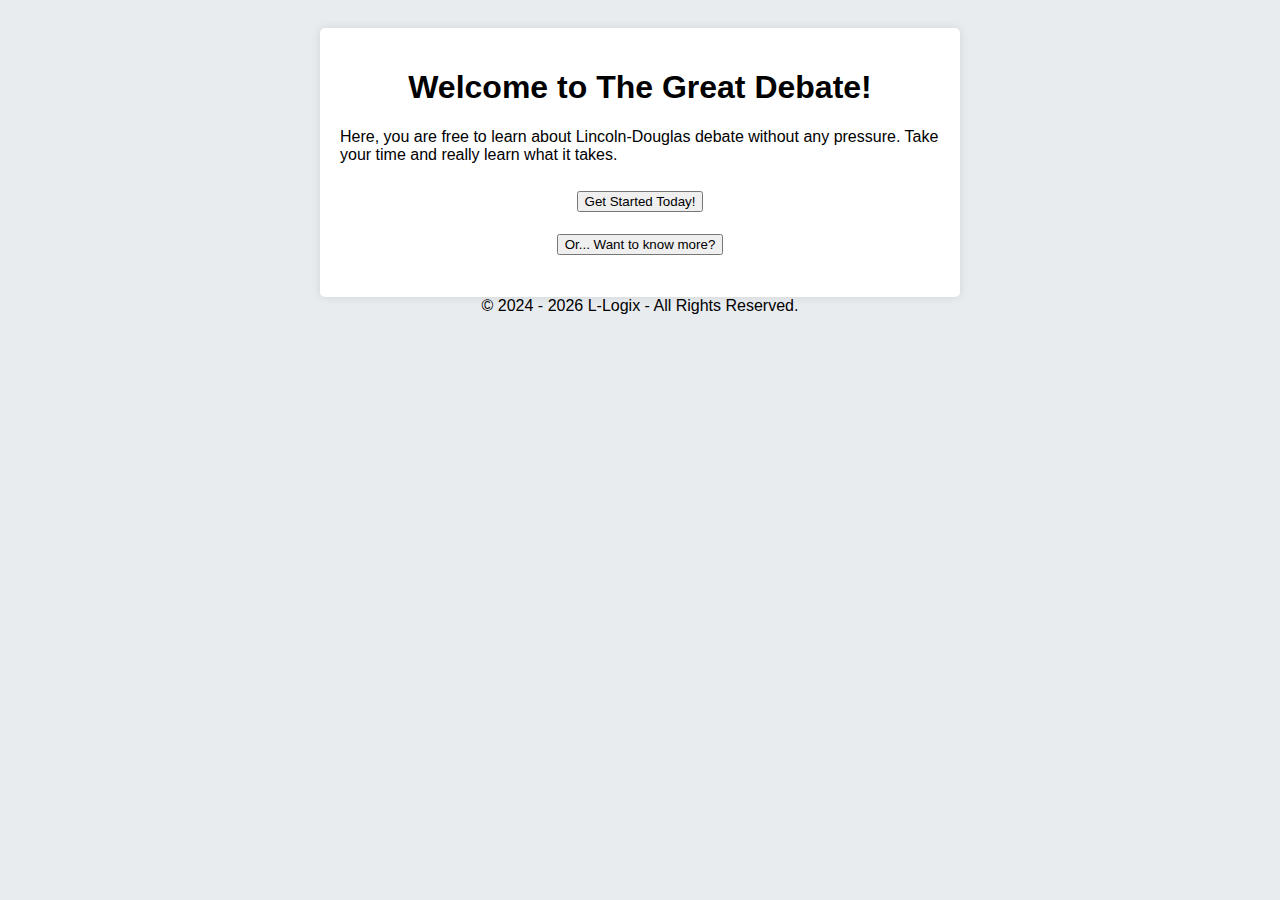
<file: index.html>
<!DOCTYPE html>
<html lang="en">
<head>
    <meta charset="UTF-8">
    <meta name="viewport" content="width=device-width, initial-scale=1.0">
    <title>The Great Debate</title>
    <style>
        body { font-family: Arial, sans-serif; background: #e9ecef; padding: 20px; }
        .container { max-width: 600px; margin: auto; background: white; padding: 20px; border-radius: 5px; box-shadow: 0 0 10px rgba(0, 0, 0, 0.1); }
        h1 { text-align: center; }
        h2 { text-align: center; }
        h5 { text-align: center; }
    </style>
        <script>alert("Hello! Welcome to The Great Debate, an open-source debate learning platform. Here, we teach you about Lincoln-Douglas Debate!");
     let been_here = prompt("Have you been here before?", "Yes/No")</script>
</head>
<body>
    <div class="container">
        <h1>Welcome to The Great Debate!</h1>
      <p>Here, you are free to learn about Lincoln-Douglas debate without any pressure. Take your time and really learn what it takes.</p>
        <h2><a href="homepage.html"><button>Get Started Today!</button></a></h2>
        <h5><a href="https://github.com/L-Logix/debate/blob/main/README.md" target="_blank"><button>Or... Want to know more?</button></a></h5>
        
    </div>
</body>
<div id="copyright" align="center">
    &copy; 2024 - 2025 L-Logix - All Rights Reserved.
</div>
<script>
(() => {
    const copyrightElement = document.getElementById("copyright");
    copyrightElement.innerHTML = "&copy; 2024 - "+new Date().getFullYear()+" L-Logix - All Rights Reserved.";
})();
</script>
</html>
</file>
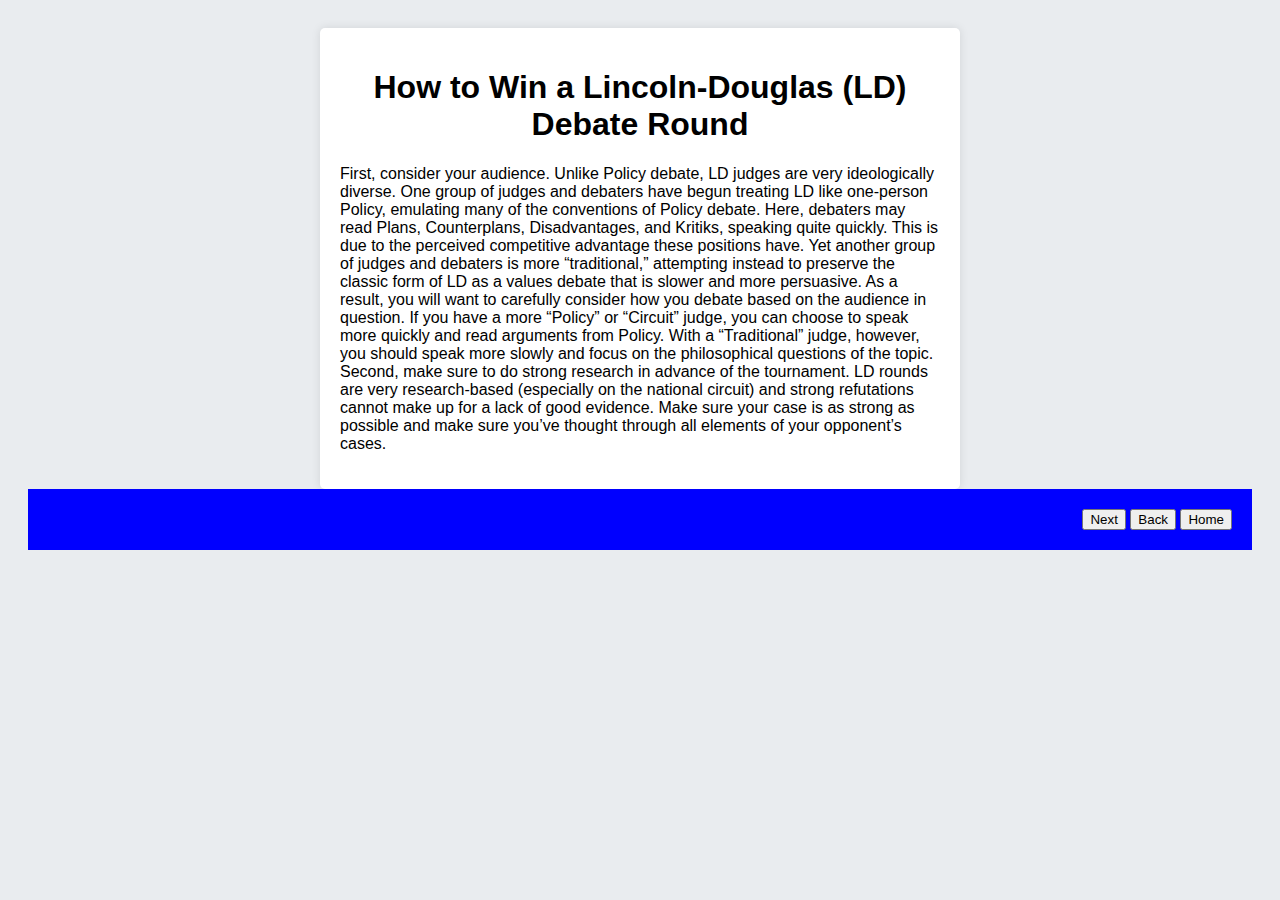
<file: a.html>
<!DOCTYPE html>
<html lang="en">
<head>
    <meta charset="UTF-8">  
    <meta name="viewport" content="width=device-width, initial-scale=1.0">
    <title>How to Win a Lincoln-Douglas (LD) Debate Round</title>
    <style>    
        body { font-family: Arial, sans-serif; background: #e9ecef; padding: 20px; }	
        .container { max-width: 600px; margin: auto; background: white; padding: 20px; border-radius: 5px; box-shadow: 0 0 10px rgba(0, 0, 0, 0.1); }
        .button { font-family: Arial, sans-serif; background: blue; padding: 20px; text-align: right; }
        h1 { text-align: center; }
        h6 { text-align: center; }
    </style>
    </head>
<body>
    <div class="container">
        <h1>How to Win a Lincoln-Douglas (LD) Debate Round<br></h1>
        <p>First, consider your audience. Unlike Policy debate, LD judges are very ideologically diverse. One group of judges and debaters have begun treating LD like one-person Policy, emulating many of the conventions of Policy debate. Here, debaters may read Plans, Counterplans, Disadvantages, and Kritiks, speaking quite quickly. This is due to the perceived competitive advantage these positions have. Yet another group of judges and debaters is more “traditional,” attempting instead to preserve the classic form of LD as a values debate that is slower and more persuasive. As a result, you will want to carefully consider how you debate based on the audience in question. If you have a more “Policy” or “Circuit” judge, you can choose to speak more quickly and read arguments from Policy. With a “Traditional” judge, however, you should speak more slowly and focus on the philosophical questions of the topic. Second, make sure to do strong research in advance of the tournament. LD rounds are very research-based (especially on the national circuit) and strong refutations cannot make up for a lack of good evidence. Make sure your case is as strong as possible and make sure you’ve thought through all elements of your opponent’s cases.</p>
                

        
    </div>
    <div class="button">
      <a href="b.html"><button>Next</button></a>
      <a href="vocabulary.html"><button>Back</button></a>
      <a href="homepage.html"><button>Home</button></a>
    </div>

</body>
</html>
</file>
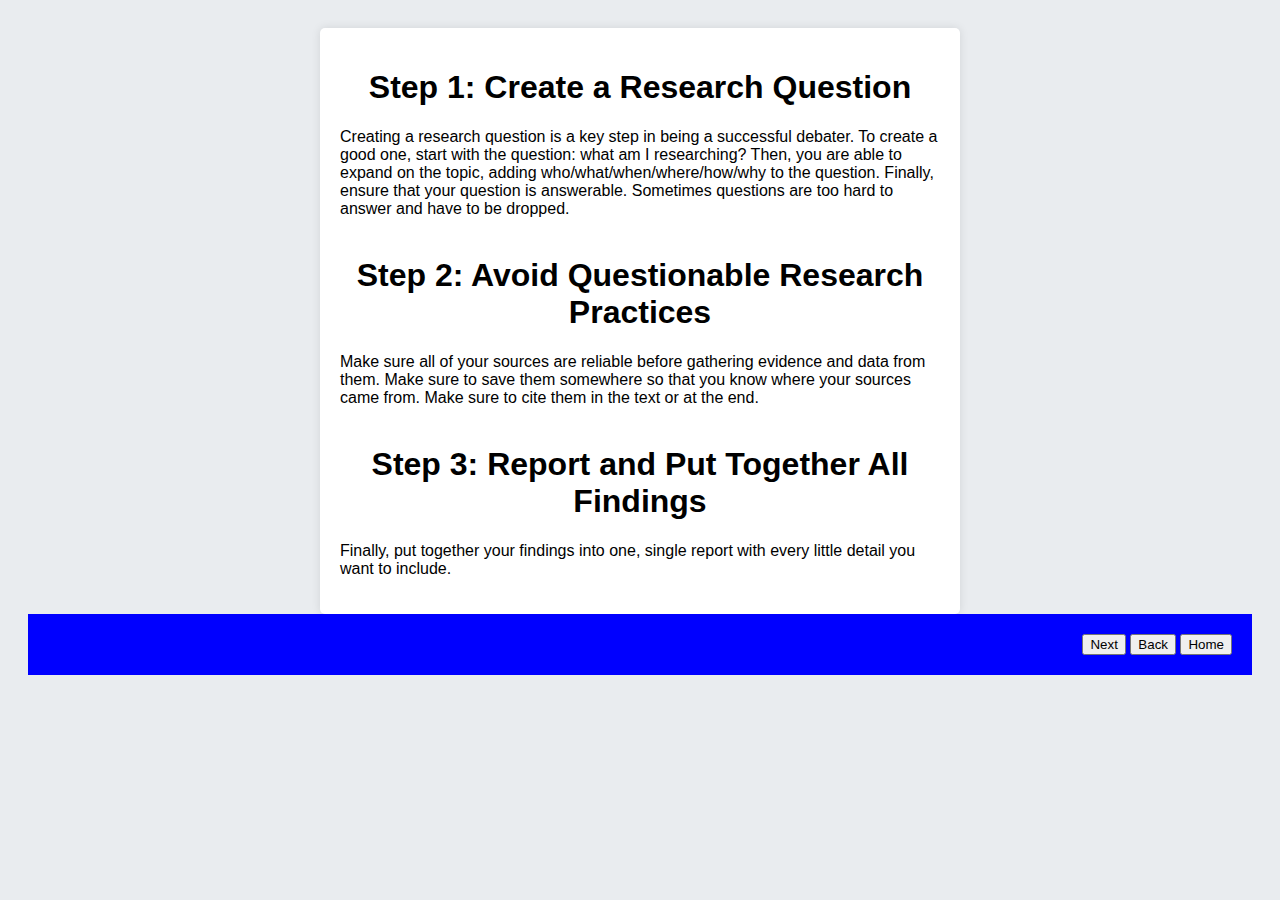
<file: b.html>
<!DOCTYPE html>
<html lang="en">
<head>
    <meta charset="UTF-8">
    <meta name="viewport" content="width=device-width, initial-scale=1.0">
    <title>Researching for a Debate</title>
        <style>    
        body { font-family: Arial, sans-serif; background: #e9ecef; padding: 20px; }	
        .container { max-width: 600px; margin: auto; background: white; padding: 20px; border-radius: 5px; box-shadow: 0 0 10px rgba(0, 0, 0, 0.1); }
        .button { font-family: Arial, sans-serif; background: blue; padding: 20px; text-align: right; }
        h1 { text-align: center; }
        h6 { text-align: center; }
    </style>
</head>
<body>
    <div class="container">
    <h1>Step 1: Create a Research Question<br></h1>
    <p>Creating a research question is a key step in being a successful debater. To create a good one, start with the question: what am I researching? Then, you are able to expand on the topic, adding who/what/when/where/how/why to the question. Finally, ensure that your question is answerable. Sometimes questions are too hard to answer and have to be dropped.<br><br></p>
    <h1>Step 2: Avoid Questionable Research Practices<br></h1>
    <p>Make sure all of your sources are reliable before gathering evidence and data from them. Make sure to save them somewhere so that you know where your sources came from. Make sure to cite them in the text or at the end.<br><br></p>
    <h1>Step 3: Report and Put Together All Findings<br></h1>
    <p>Finally, put together your findings into one, single report with every little detail you want to include.</p>
    </div>
</body>
        <div class="button">
      <a href="c.html"><button>Next</button></a>
      <a href="a.html"><button>Back</button></a>
      <a href="homepage.html"><button>Home</button></a>
    </div>
</html>
</file>
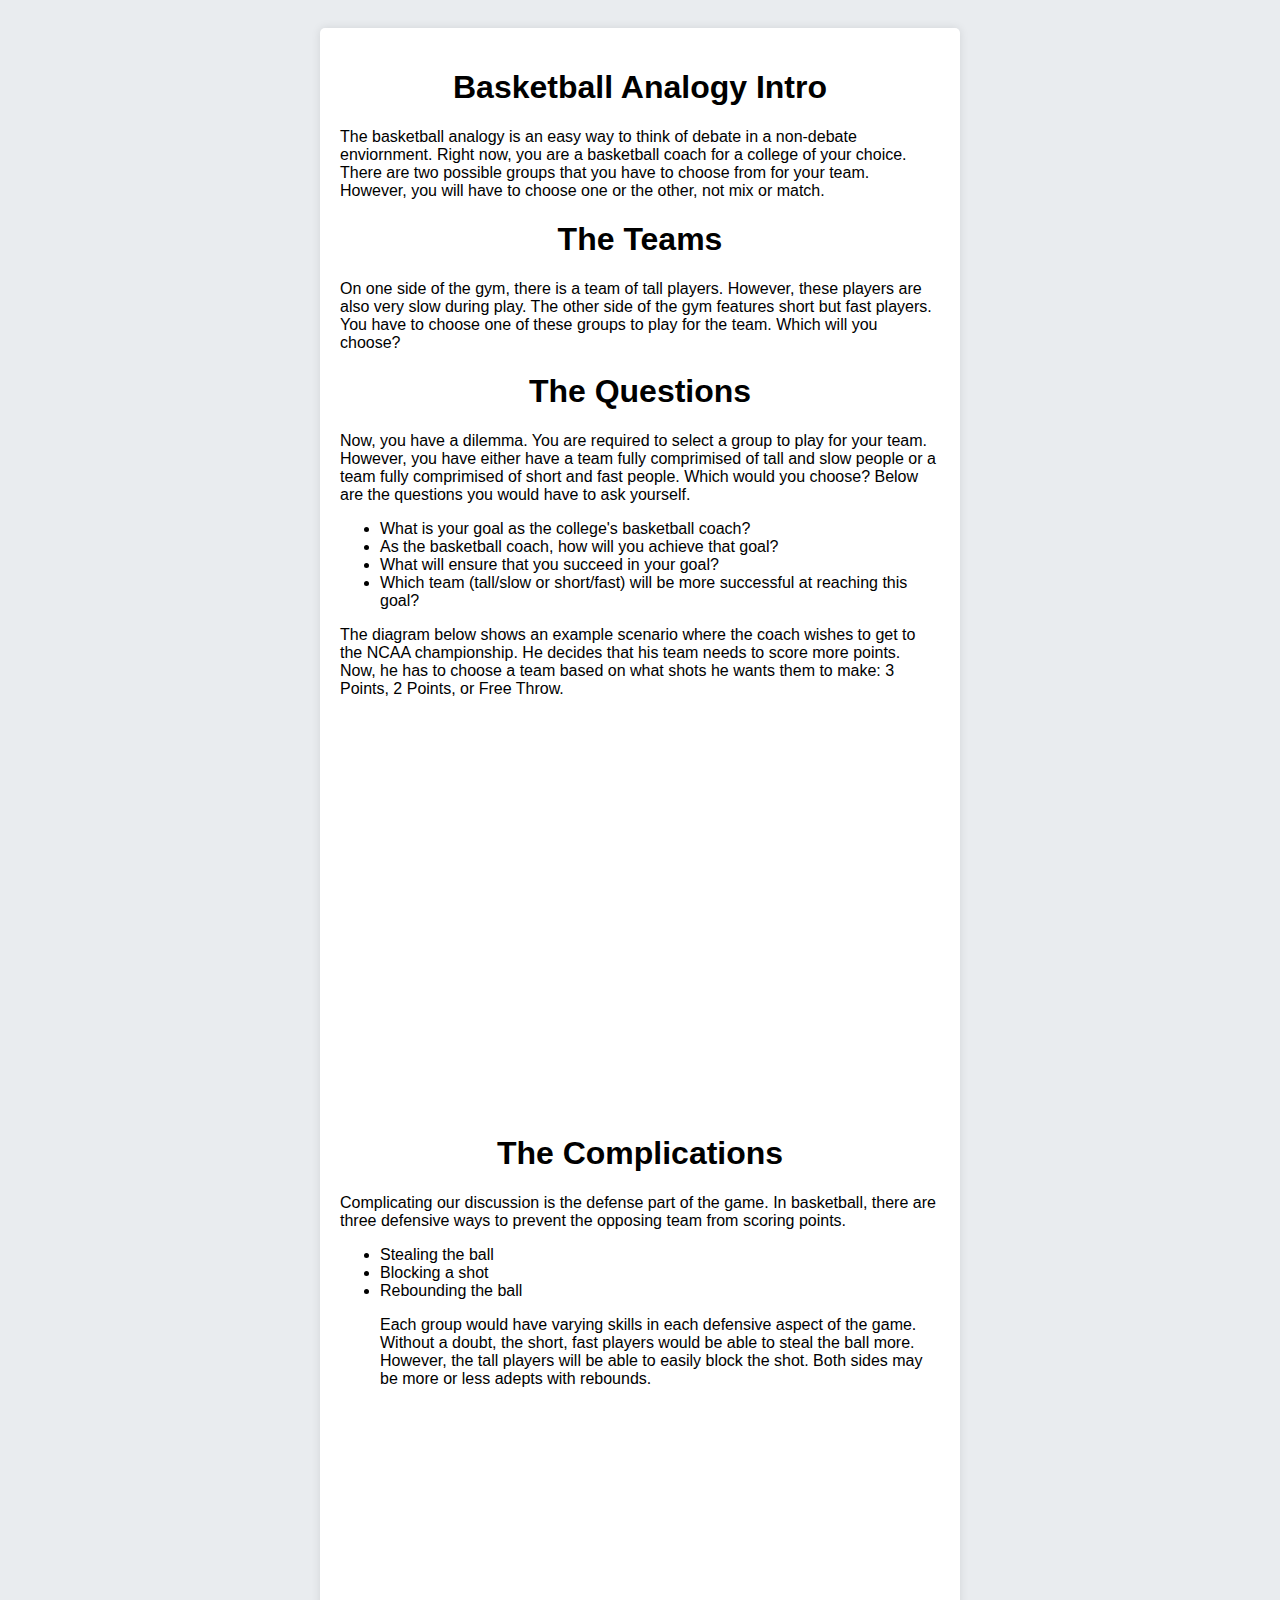
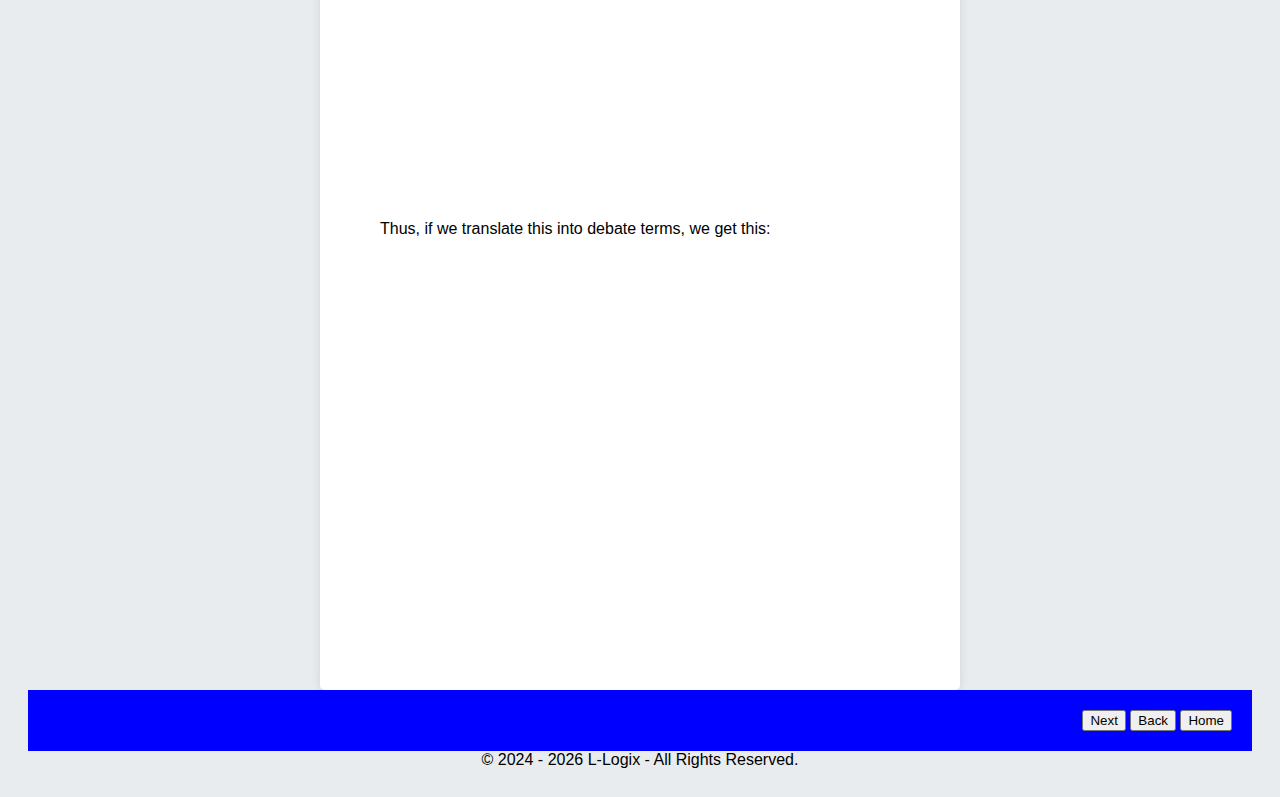
<file: basketball.html>
<!DOCTYPE html>
<html lang="en">
<head>
    <meta charset="UTF-8">  
    <meta name="viewport" content="width=device-width, initial-scale=1.0">
    <title>The Basketball Analogy</title>
    <style>    
        body { font-family: Arial, sans-serif; background: #e9ecef; padding: 20px; }	
        .container { max-width: 600px; margin: auto; background: white; padding: 20px; border-radius: 5px; box-shadow: 0 0 10px rgba(0, 0, 0, 0.1); }
        .button { font-family: Arial, sans-serif; background: blue; padding: 20px; text-align: right; }
        h1 { text-align: center; }
        h6 { text-align: center; }
    </style>
    </head>
<body>
    <div class="container">
        <h1>Basketball Analogy Intro<br></h1>
        <p>The basketball analogy is an easy way to think of debate in a non-debate enviornment. Right now, you are a basketball coach for a college of your choice. There are two possible groups that you have to choose from for your team. However, you will have to choose one or the other, not mix or match.</p>
        <h1>The Teams<br></h1>
        <p>On one side of the gym, there is a team of tall players. However, these players are also very slow during play. The other side of the gym features short but fast players. You have to choose one of these groups to play for the team. Which will you choose?</p>
        <h1>The Questions<br></h1>
        <p>Now, you have a dilemma. You are required to select a group to play for your team. However, you have either have a team fully comprimised of tall and slow people or a team fully comprimised of short and fast people. Which would you choose? Below are the questions you would have to ask yourself.</p>
        <ul>
            <li>What is your goal as the college's basketball coach?</li>
            <li>As the basketball coach, how will you achieve that goal?</li>
            <li>What will ensure that you succeed in your goal?</li>
            <li>Which team (tall/slow or short/fast) will be more successful at reaching this goal?</li>
        </ul>
        <p>The diagram below shows an example scenario where the coach wishes to get to the NCAA championship. He decides that his team needs to score more points. Now, he has to choose a team based on what shots he wants them to make: 3 Points, 2 Points, or Free Throw.</p>
        <div style="width: 500px; height: 400px; margin: 10px; position: relative;"><iframe allowfullscreen frameborder="0" style="width: 500px; height: 400px;" src="https://lucid.app/documents/embedded/91804f5d-958a-4950-adac-f2cea0bf7ca7" id="a26Qf44EqtXB"></iframe></div>
        <h1>The Complications<br></h1>
        <p>Complicating our discussion is the defense part of the game. In basketball, there are three defensive ways to prevent the opposing team from scoring points.</p>
        <ul>
            <li>Stealing the ball</li>
            <li>Blocking a shot</li>
            <li>Rebounding the ball</li>
        <p>Each group would have varying skills in each defensive aspect of the game. Without a doubt, the short, fast players would be able to steal the ball more. However, the tall players will be able to easily block the shot. Both sides may be more or less adepts with rebounds.</p>
        <div style="width: 500px; height: 400px; margin: 10px; position: relative;"><iframe allowfullscreen frameborder="0" style="width: 500px; height: 400px;" src="https://lucid.app/documents/embedded/70a22350-6205-480c-8203-44a2321e36a7" id="IrlSn3jJnm~v"></iframe></div>
        <p>Thus, if we translate this into debate terms, we get this:</p>
        <div style="width: 500px; height: 400px; margin: 10px; position: relative;"><iframe allowfullscreen frameborder="0" style="width:500px; height:400px" src="https://lucid.app/documents/embedded/63b8911e-8bf0-49ff-993b-4a4824c5be19" id="SwlSjfxyyCm3"></iframe></div>
        

        
    </div>
    <div class="button">
      <a href="a.html"><button>Next</button></a>
      <a href="vocabulary.html"><button>Back</button></a>
      <a href="homepage.html"><button>Home</button></a>
    </div>

</body>
<div id="copyright" align="center">
    &copy; 2024 - 2025 L-Logix - All Rights Reserved.
</div>
<script>
(() => {
    const copyrightElement = document.getElementById("copyright");
    copyrightElement.innerHTML = "&copy; 2024 - "+new Date().getFullYear()+" L-Logix - All Rights Reserved.";
})();
</script>
</html>
</file>
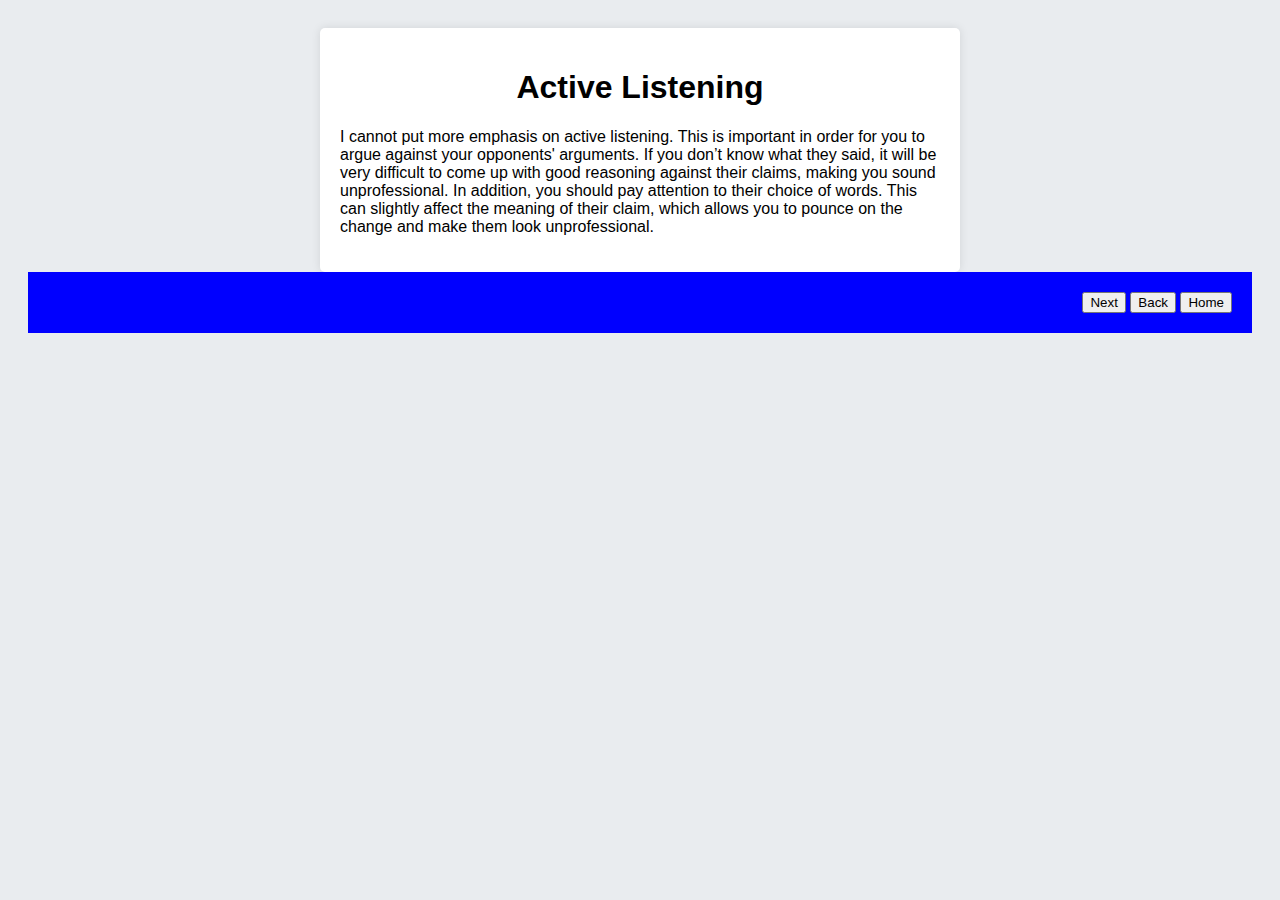
<file: c.html>
<!DOCTYPE html>
<html lang="en">
<head>
    <meta charset="UTF-8">  
    <meta name="viewport" content="width=device-width, initial-scale=1.0">
    <title>Active Listening</title>
    <style>    
        body { font-family: Arial, sans-serif; background: #e9ecef; padding: 20px; }	
        .container { max-width: 600px; margin: auto; background: white; padding: 20px; border-radius: 5px; box-shadow: 0 0 10px rgba(0, 0, 0, 0.1); }
        .button { font-family: Arial, sans-serif; background: blue; padding: 20px; text-align: right; }
        h1 { text-align: center; }
        h6 { text-align: center; }
    </style>
    </head>
<body>
    <div class="container">
        <h1>Active Listening<br></h1>
        <p>I cannot put more emphasis on active listening. This is important in order for you to argue against your opponents' arguments. If you don’t know what they said, it will be very difficult to come up with good reasoning against their claims, making you sound unprofessional. In addition, you should pay attention to their choice of words. This can slightly affect the meaning of their claim, which allows you to pounce on the change and make them look unprofessional.</p>
                

        
    </div>
    <div class="button">
      <a href="d.html"><button>Next</button></a>
      <a href="b.html"><button>Back</button></a>
      <a href="homepage.html"><button>Home</button></a>
    </div>

</body>
</html>
</file>
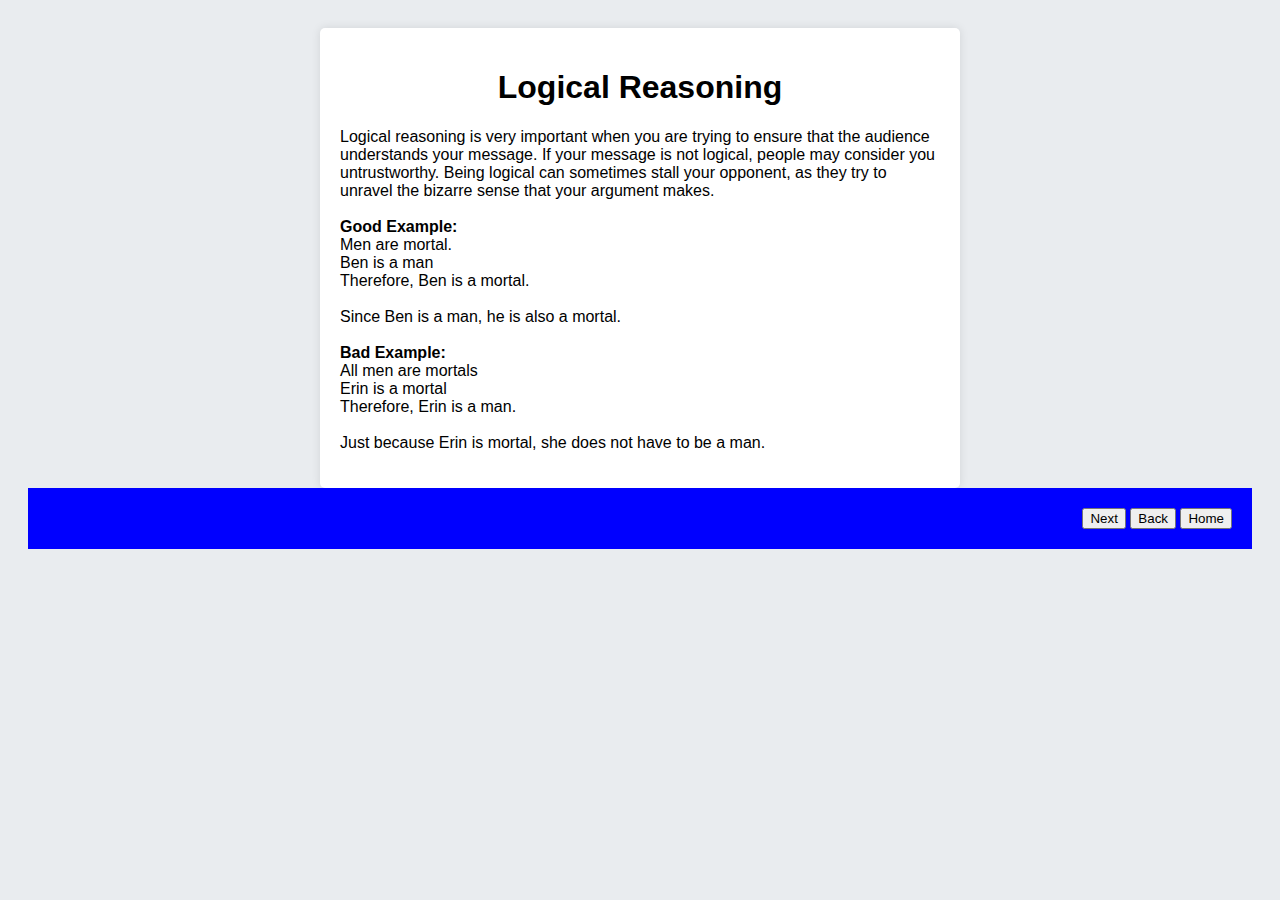
<file: d.html>
<!DOCTYPE html>
<html lang="en">
<head>
    <meta charset="UTF-8">  
    <meta name="viewport" content="width=device-width, initial-scale=1.0">
    <title>Logical Reasoning</title>
    <style>    
        body { font-family: Arial, sans-serif; background: #e9ecef; padding: 20px; }	
        .container { max-width: 600px; margin: auto; background: white; padding: 20px; border-radius: 5px; box-shadow: 0 0 10px rgba(0, 0, 0, 0.1); }
        .button { font-family: Arial, sans-serif; background: blue; padding: 20px; text-align: right; }
        h1 { text-align: center; }
        h6 { text-align: center; }
    </style>
    </head>
<body>
    <div class="container">
        <h1>Logical Reasoning<br></h1>
        <p>Logical reasoning is very important when you are trying to ensure that the audience understands your message. If your message is not logical, people may consider you untrustworthy. Being logical can sometimes stall your opponent, as they try to unravel the bizarre sense that your argument makes.
<br><br>

<b>Good Example:<br></b>
            
Men are mortal.<br>  
Ben is a man<br>
Therefore, Ben is a mortal.<br><br>

Since Ben is a man, he is also a mortal.<br><br>

<b>Bad Example:<br></b>

All men are mortals<br>
Erin is a mortal<br>
Therefore, Erin is a man.<br><br>

Just because Erin is mortal, she does not have to be a man.
</p>
                        

        
    </div>
    <div class="button">
      <a href="e.html"><button>Next</button></a>
      <a href="c.html"><button>Back</button></a>
      <a href="homepage.html"><button>Home</button></a>
    </div>

</body>
</html>
</file>
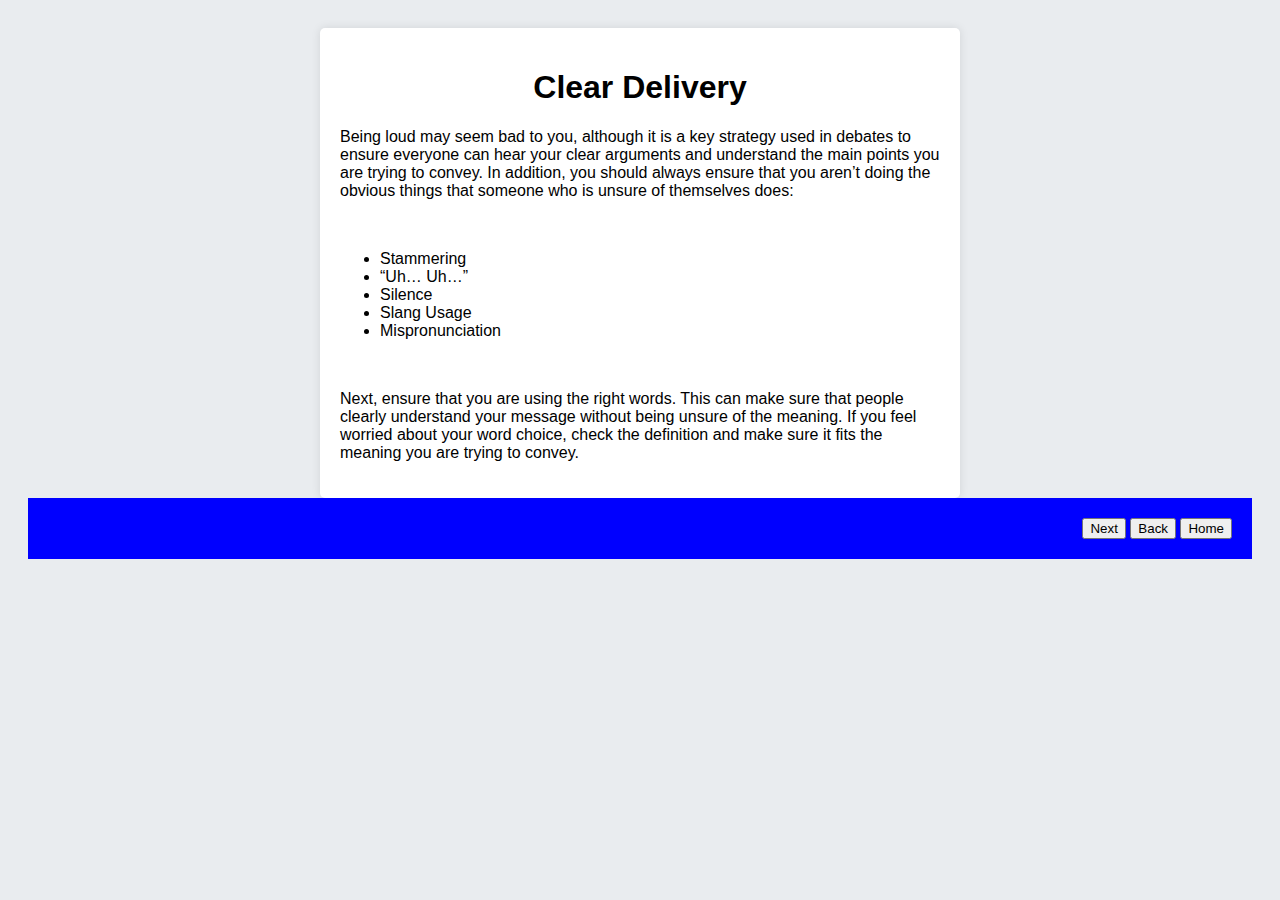
<file: e.html>
<!DOCTYPE html>
<html lang="en">
<head>
    <meta charset="UTF-8">  
    <meta name="viewport" content="width=device-width, initial-scale=1.0">
    <title>Clear Delivery</title>
    <style>    
        body { font-family: Arial, sans-serif; background: #e9ecef; padding: 20px; }	
        .container { max-width: 600px; margin: auto; background: white; padding: 20px; border-radius: 5px; box-shadow: 0 0 10px rgba(0, 0, 0, 0.1); }
        .button { font-family: Arial, sans-serif; background: blue; padding: 20px; text-align: right; }
        h1 { text-align: center; }
        h6 { text-align: center; }
    </style>
    </head>
<body>
    <div class="container">
        <h1>Clear Delivery<br></h1>
        <p>Being loud may seem bad to you, although it is a key strategy used in debates to ensure everyone can hear your clear arguments and understand the main points you are trying to convey. In addition, you should always ensure that you aren’t doing the obvious things that someone who is unsure of themselves does:</p>
<br><ul>
<li>Stammering</li>
<li>“Uh… Uh…”</li>
<li>Silence</li>
<li>Slang Usage</li>
<li>Mispronunciation</li>
</ul><br>
<p>Next, ensure that you are using the right words. This can make sure that people clearly understand your message without being unsure of the meaning. If you feel worried about your word choice, check the definition and make sure it fits the meaning you are trying to convey.
</p>
                

        
    </div>
    <div class="button">
      <a href="f.html"><button>Next</button></a>
      <a href="d.html"><button>Back</button></a>
      <a href="homepage.html"><button>Home</button></a>
    </div>

</body>
</html>
</file>
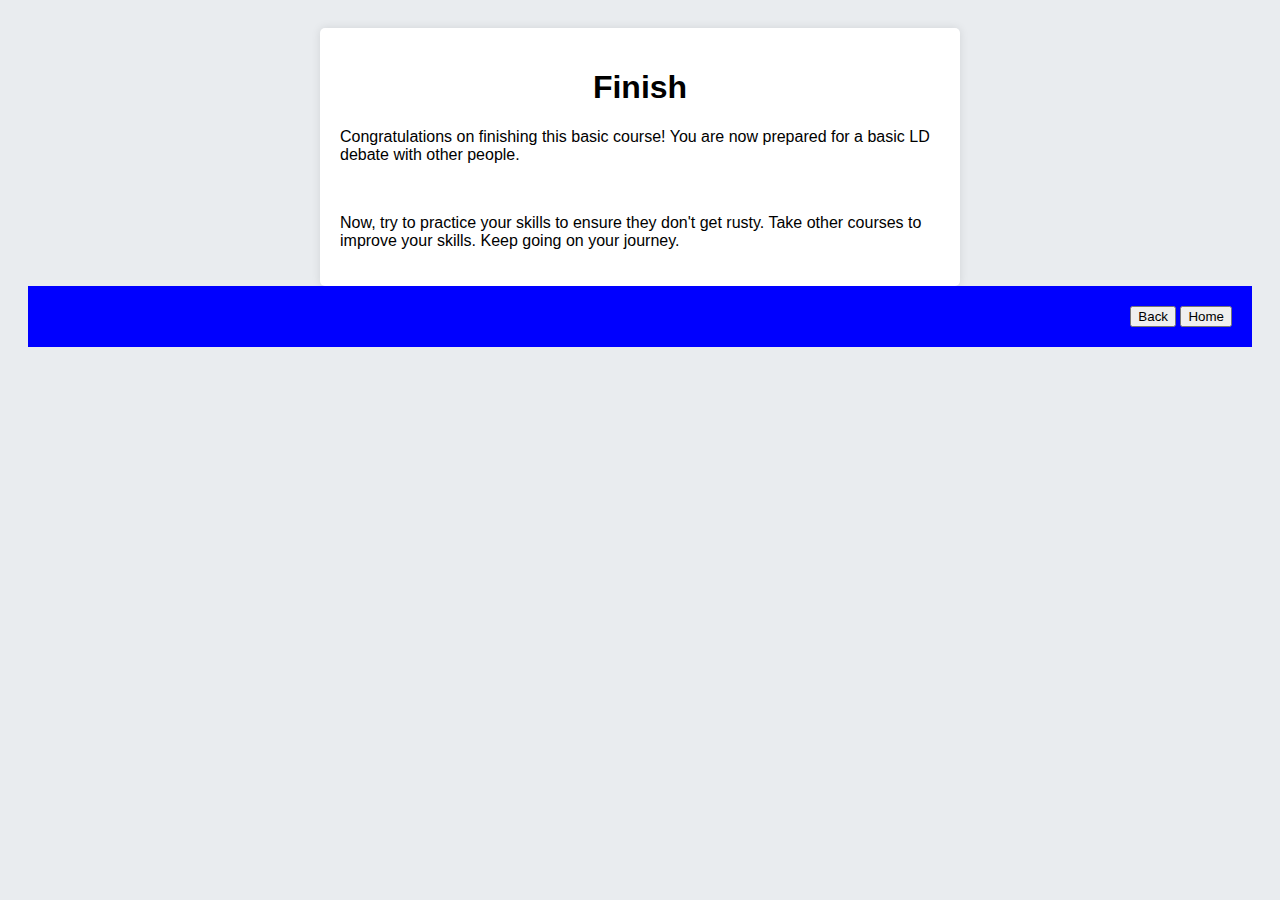
<file: f.html>
<!DOCTYPE html>
<html lang="en">
<head>
    <meta charset="UTF-8">  
    <meta name="viewport" content="width=device-width, initial-scale=1.0">
    <title>Finish</title>
    <style>    
        body { font-family: Arial, sans-serif; background: #e9ecef; padding: 20px; }	
        .container { max-width: 600px; margin: auto; background: white; padding: 20px; border-radius: 5px; box-shadow: 0 0 10px rgba(0, 0, 0, 0.1); }
        .button { font-family: Arial, sans-serif; background: blue; padding: 20px; text-align: right; }
        h1 { text-align: center; }
        h6 { text-align: center; }
    </style>
    </head>
<body>
    <div class="container">
        <h1>Finish<br></h1>
        <p>Congratulations on finishing this basic course! You are now prepared for a basic LD debate with other people.</p>
<br><p>Now, try to practice your skills to ensure they don't get rusty. Take other courses to improve your skills. Keep going on your journey.</p>
                

        
    </div>
    <div class="button">
      <a href="e.html"><button>Back</button></a>
      <a href="homepage.html"><button>Home</button></a>
    </div>

</body>
</html>
</file>
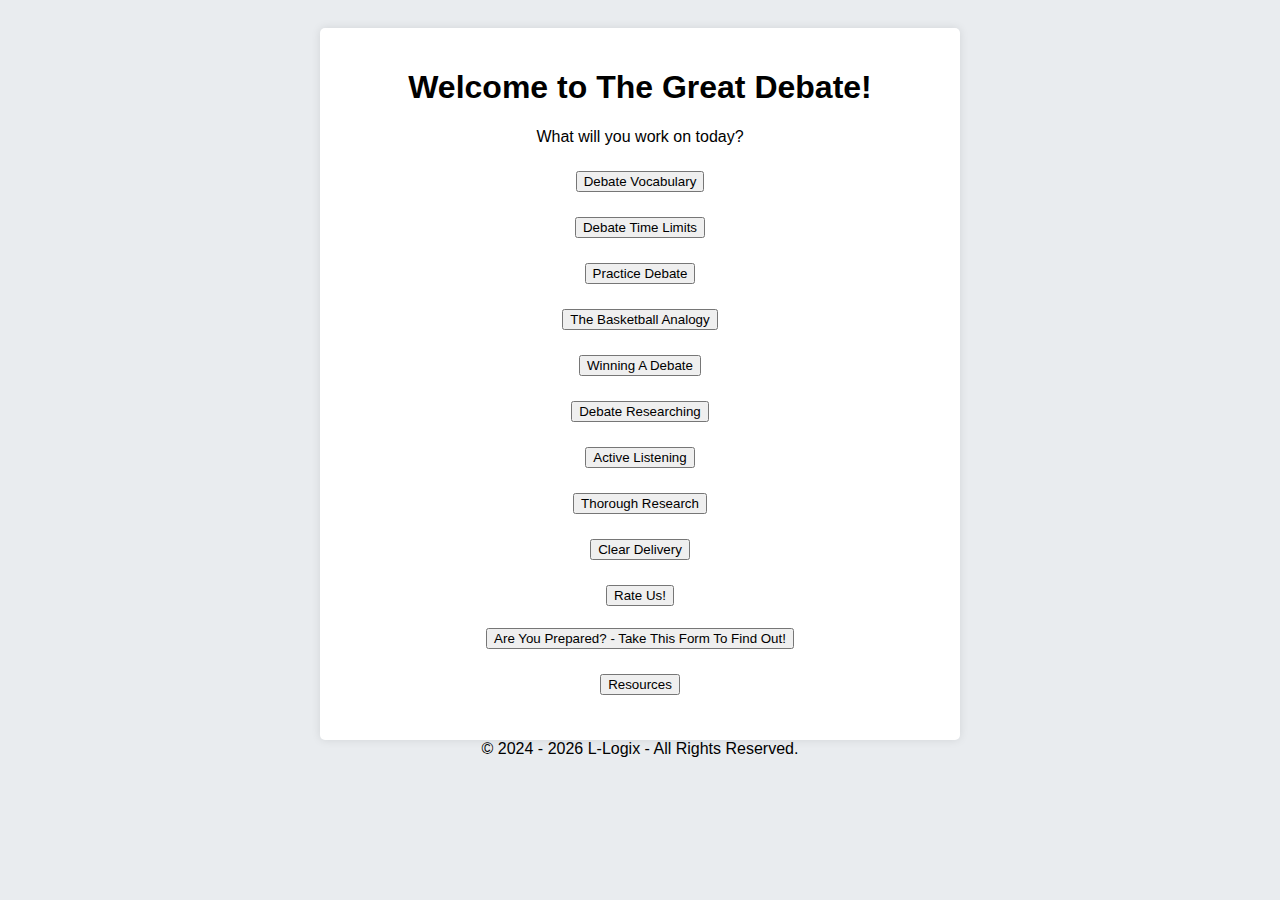
<file: homepage.html>
<!DOCTYPE html>
<html lang="en">
<head>
    <meta charset="UTF-8">
    <meta name="viewport" content="width=device-width, initial-scale=1.0">
    <title>Home - The Great Debate</title>
    <style>
        body { font-family: Arial, sans-serif; background: #e9ecef; padding: 20px; }
        .container { max-width: 600px; margin: auto; background: white; padding: 20px; border-radius: 5px; box-shadow: 0 0 10px rgba(0, 0, 0, 0.1); }
        h1 { text-align: center; }
        h6 { text-align: center; }
        h5 { text-align: center; }
        p { text-align: center; }
        h7 { text-align: center; }
    </style>

</head>
<body>
    <div class="container">
        <h1>Welcome to The Great Debate!</h1>
        <p>What will you work on today?</p>
        <h6><a href="vocabulary.html"><button>Debate Vocabulary</button></a></h6>
        <h6><a href="rules.html"><button>Debate Time Limits</button></a></h6>
        <h6><a href="debate1.html"><button>Practice Debate</button></a></h6>
        <h6><a href="basketball.html"><button>The Basketball Analogy</button></a></h6>
        <h6><a href="a.html"><button>Winning A Debate</button></a></h6>
        <h6><a href="b.html"><button>Debate Researching</button></a></h6>
        <h6><a href="c.html"><button>Active Listening</button></a></h6>
        <h6><a href="d.html"><button>Thorough Research</button></a></h6>
        <h6><a href="e.html"><button>Clear Delivery</button></a></h6>
        <h5><a href="https://forms.gle/Lk6BzhqqBP616k9s7" target="_blank"><button>Rate Us!</button></a></h5>
        <h5><a href="https://forms.gle/XHTg3jPD5gd1nezx7" target="_blank"><button>Are You Prepared? - Take This Form To Find Out!</button></a></h5>
        <h6><a href="resources.html"><button>Resources</button></a></h6>
        
    </div>
</body>
<div id="copyright" align="center">
    &copy; 2024 - 2025 L-Logix - All Rights Reserved.
</div>
<script>
(() => {
    const copyrightElement = document.getElementById("copyright");
    copyrightElement.innerHTML = "&copy; 2024 - "+new Date().getFullYear()+" L-Logix - All Rights Reserved.";
})();
</script>
</html>
</file>
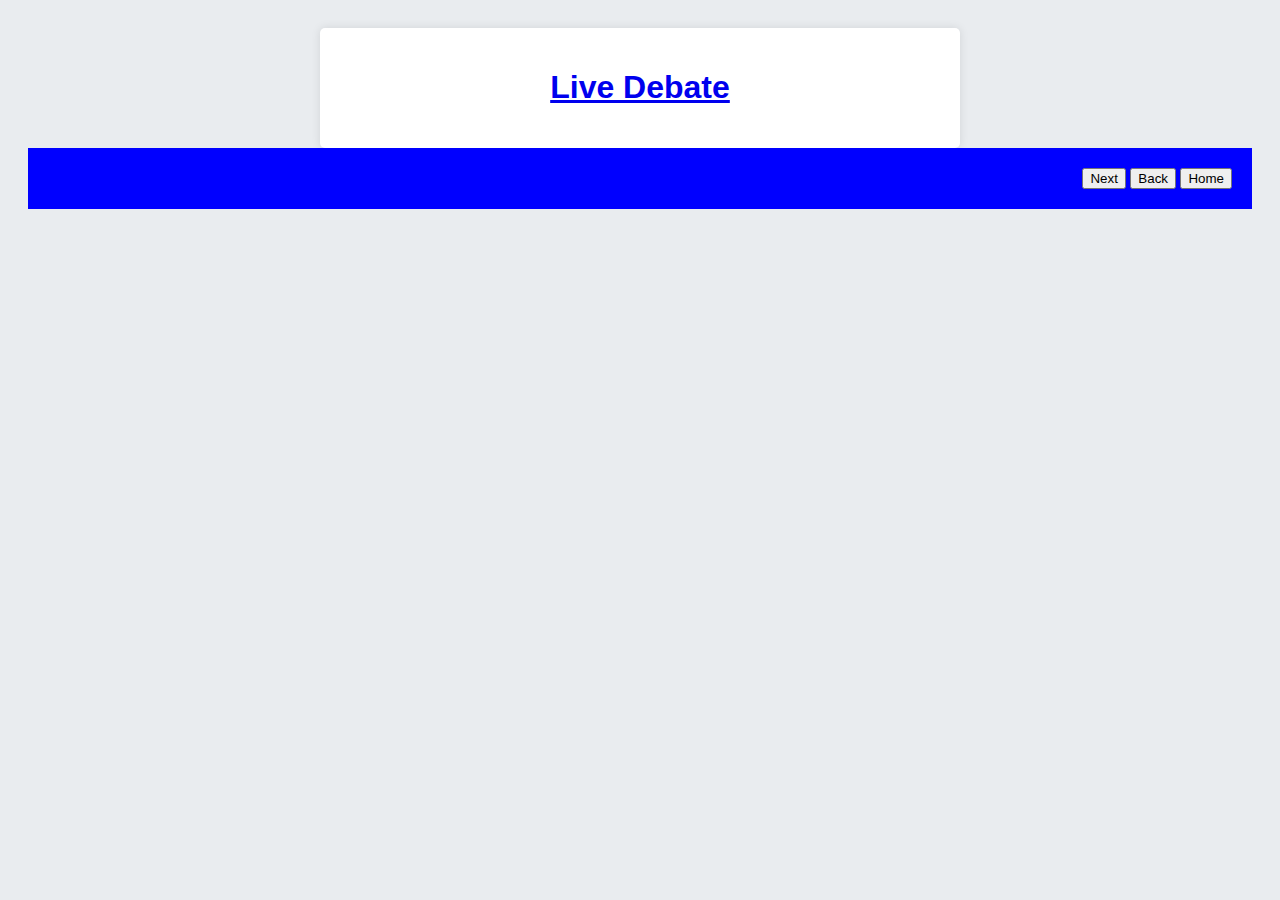
<file: practice.html>
<!DOCTYPE html>
<html lang="en">
<head>
    <meta charset="UTF-8">  
    <meta name="viewport" content="width=device-width, initial-scale=1.0">
    <title>The Vocabulary</title>
    <style>    
        body { font-family: Arial, sans-serif; background: #e9ecef; padding: 20px; }	
        .container { max-width: 600px; margin: auto; background: white; padding: 20px; border-radius: 5px; box-shadow: 0 0 10px rgba(0, 0, 0, 0.1); }
        .button { font-family: Arial, sans-serif; background: blue; padding: 20px; text-align: right; }
        h1 { text-align: center; }
        h6 { text-align: center; }
    </style>
    </head>
<body>
    <div class="container">
        <h1><a href="https://meet.google.com/ucg-aiye-wkw">Live Debate</a><br></h1>
        <p></p>
               

        
    </div>
    <div class="button">
      <a href="basketball.html"><button>Next</button></a>
      <a href="vocabulary.html"><button>Back</button></a>
      <a href="homepage.html"><button>Home</button></a>
    </div>

</body>
</html>
</file>
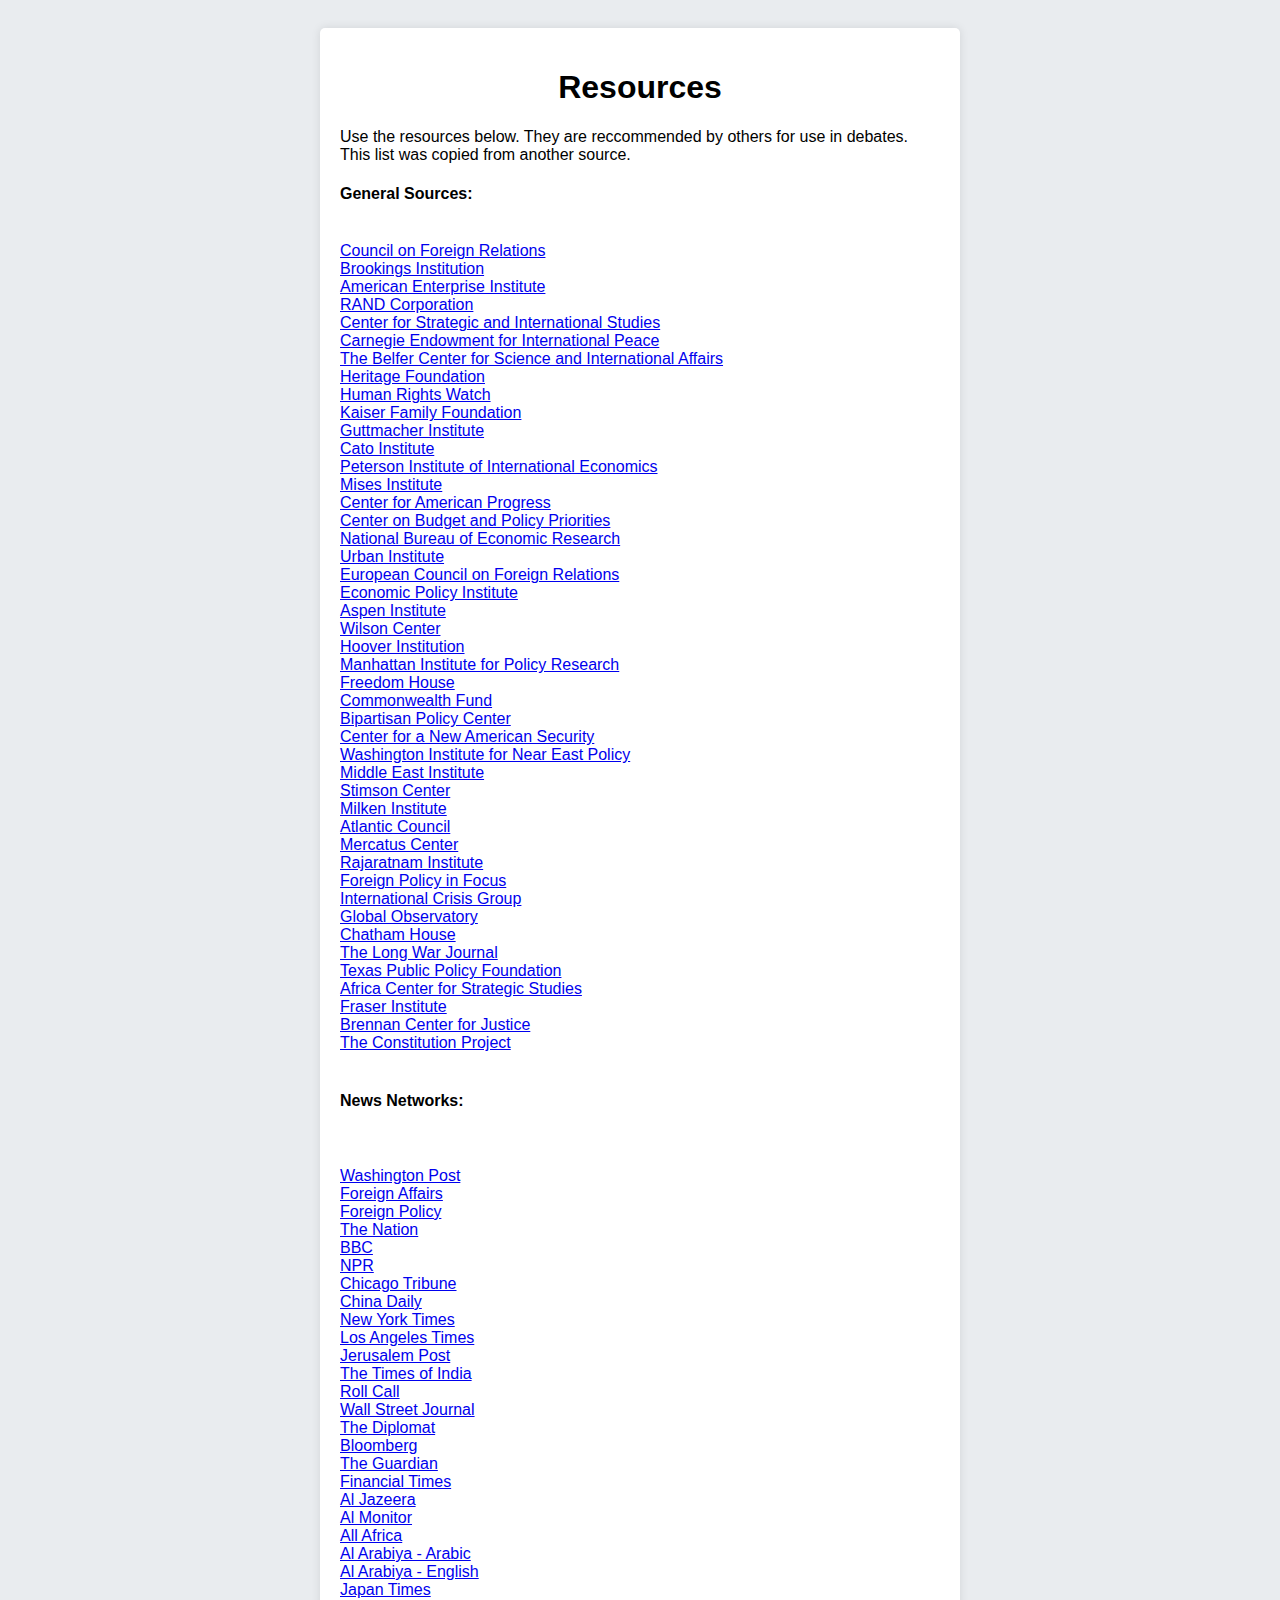
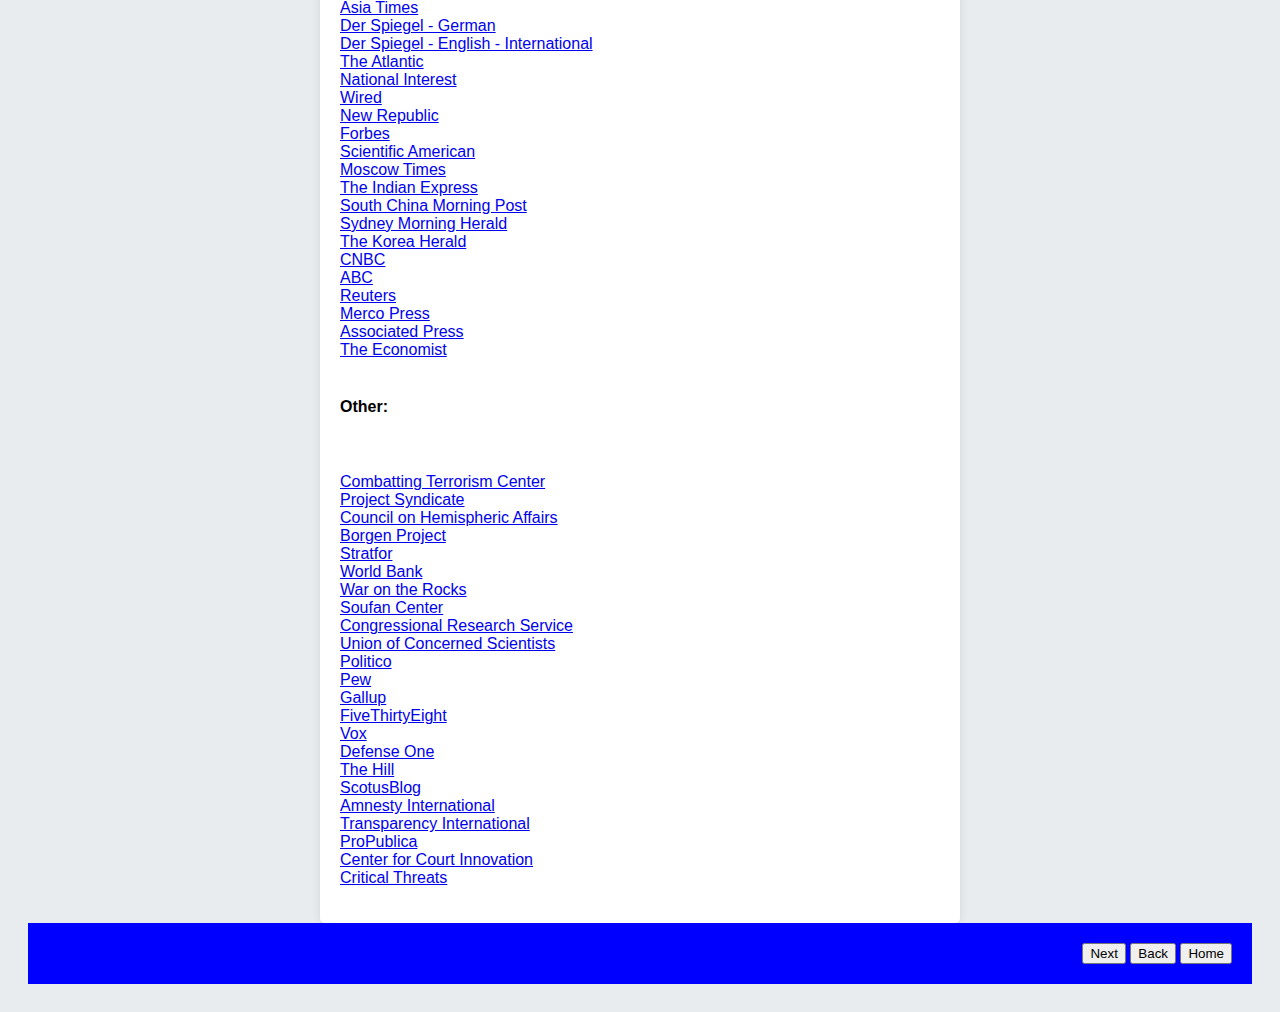
<file: resources.html>
<!DOCTYPE html>
<html lang="en">
<head>
    <meta charset="UTF-8">  
    <meta name="viewport" content="width=device-width, initial-scale=1.0">
    <title>Reccommended Sources</title>
    <style>    
        body { font-family: Arial, sans-serif; background: #e9ecef; padding: 20px; }	
        .container { max-width: 600px; margin: auto; background: white; padding: 20px; border-radius: 5px; box-shadow: 0 0 10px rgba(0, 0, 0, 0.1); }
        .button { font-family: Arial, sans-serif; background: blue; padding: 20px; text-align: right; }
        h1 { text-align: center; }
        h6 { text-align: center; }
    </style>
    </head>
<body>
    <div class="container">
        <h1>Resources<br></h1>
        <p>Use the resources below. They are reccommended by others for use in debates. This list was copied from another source.</p>
        <h4><p>General Sources:<br><br></h4>



            <a href="https://www.cfr.org/">Council on Foreign Relations</a><br>
            
            <a href="https://www.brookings.edu/">Brookings Institution</a><br>
            
            <a href="https://www.aei.org/">American Enterprise Institute</a><br>
            
            <a href="https://www.rand.org/">RAND Corporation</a><br>
            
            <a href="https://www.csis.org/">Center for Strategic and International Studies</a><br>
            
            <a href="https://carnegieendowment.org/">Carnegie Endowment for International Peace</a><br>
            
            <a href="https://www.belfercenter.org/">The Belfer Center for Science and International Affairs</a><br>
            
            <a href="https://www.heritage.org/">Heritage Foundation</a><br>
            
            <a href="https://www.hrw.org/">Human Rights Watch</a><br>
            
            <a href="https://www.kff.org/">Kaiser Family Foundation</a><br>
            
            <a href="https://www.guttmacher.org/">Guttmacher Institute</a><br>
            
            <a href="https://www.cato.org/">Cato Institute</a><br>
            
            <a href="https://www.piie.com/">Peterson Institute of International Economics</a><br>
            
            <a href="https://mises.org/">Mises Institute</a><br>
            
            <a href="https://www.americanprogress.org/">Center for American Progress</a><br>
            
            <a href="https://www.cbpp.org/">Center on Budget and Policy Priorities</a><br>
            
            <a href="https://www.nber.org/">National Bureau of Economic Research</a><br>
            
            <a href="https://www.urban.org/">Urban Institute</a><br>
            
            <a href="https://ecfr.eu/language/en/0/">European Council on Foreign Relations</a><br>
            
            <a href="https://www.epi.org/">Economic Policy Institute</a><br>
            
            <a href="https://www.aspeninstitute.org/">Aspen Institute</a><br>
            
            <a href="https://www.wilsoncenter.org/">Wilson Center</a><br>
            
            <a href="https://www.hoover.org/">Hoover Institution</a><br>
            
            <a href="https://manhattan.institute/">Manhattan Institute for Policy Research</a><br>
            
            <a href="https://freedomhouse.org/">Freedom House</a><br>
            
            <a href="https://www.commonwealthfund.org/">Commonwealth Fund</a><br>
            
            <a href="https://bipartisanpolicy.org/">Bipartisan Policy Center</a><br>
            
            <a href="https://www.cnas.org/">Center for a New American Security</a><br>
            
            <a href="https://www.washingtoninstitute.org/">Washington Institute for Near East Policy</a><br>
            
            <a href="https://www.mei.edu/">Middle East Institute</a><br>
            
            <a href="https://www.stimson.org/">Stimson Center</a><br>
            
            <a href="https://milkeninstitute.org/">Milken Institute</a><br>
            
            <a href="https://www.atlanticcouncil.org/">Atlantic Council</a><br>
            
            <a href="https://www.mercatus.org/">Mercatus Center</a><br>
            
            <a href="https://www.rsis.edu.sg/">Rajaratnam Institute</a><br>
            
            <a href="https://fpif.org/">Foreign Policy in Focus</a><br>
            
            <a href="https://www.crisisgroup.org/">International Crisis Group</a><br>
            
            <a href="https://global-observatory.org/">Global Observatory</a><br>
            
            <a href="https://www.chathamhouse.org/">Chatham House</a><br>
            
            <a href="https://www.longwarjournal.org/">The Long War Journal</a><br>
            
            <a href="https://www.texaspolicy.com/">Texas Public Policy Foundation</a><br>
            
            <a href="https://africacenter.org/">Africa Center for Strategic Studies</a><br>
            
            <a href="https://www.fraserinstitute.org/">Fraser Institute</a><br>
            
            <a href="https://www.brennancenter.org/">Brennan Center for Justice</a><br>
            
            <a href="https://www.theconstitutionproject.com/">The Constitution Project</a><br>
            
            
            
            
            
            <br><h4>News Networks:</h4><br><br>
            
            
            
            <a href="https://www.washingtonpost.com/">Washington Post</a><br>
            
            <a href="https://www.foreignaffairs.com/">Foreign Affairs</a><br>
            
            <a href="https://foreignpolicy.com/">Foreign Policy</a><br>
            
            <a href="https://www.thenation.com/">The Nation</a><br>
            
            <a href="https://www.bbc.com/">BBC</a><br>
            
            <a href="https://www.npr.org/">NPR</a><br>
            
            <a href="https://www.chicagotribune.com/">Chicago Tribune</a><br>
            
            <a href="https://www.chinadaily.com.cn/">China Daily</a><br>
            
            <a href="https://www.nytimes.com/">New York Times</a><br>
            
            <a href="https://www.latimes.com/">Los Angeles Times</a><br>
            
            <a href="https://www.jpost.com/">Jerusalem Post</a><br>
            
            <a href="https://timesofindia.indiatimes.com/">The Times of India</a><br>
            
            <a href="https://rollcall.com/">Roll Call</a><br>
            
            <a href="https://www.wsj.com/">Wall Street Journal</a><br>
            
            <a href="https://thediplomat.com/">The Diplomat</a><br>
            
            <a href="https://www.bloomberg.com/">Bloomberg</a><br>
            
            <a href="https://www.theguardian.com/">The Guardian</a><br>
            
            <a href="https://www.ft.com/">Financial Times</a><br>
            
            <a href="https://www.aljazeera.com/">Al Jazeera</a><br>
            
            <a href="https://www.al-monitor.com/">Al Monitor</a><br>
            
            <a href="https://allafrica.com/africa/">All Africa</a><br>
            
            <a href="https://www.alarabiya.net/">Al Arabiya - Arabic</a><br>

            <a href="https://english.alarabiya.net/">Al Arabiya - English</a><br>
            
            <a href="https://www.japantimes.co.jp/">Japan Times</a><br>
            
            <a href="https://asiatimes.com/">Asia Times</a><br>
            
            <a href="https://www.spiegel.de/">Der Spiegel - German</a><br>

            <a href="https://www.spiegel.de/international/">Der Spiegel - English - International</a><br>
            
            <a href="https://www.theatlantic.com/">The Atlantic</a><br>
            
            <a href="https://nationalinterest.org/">National Interest</a><br>
            
            <a href="https://www.wired.com/">Wired</a><br>
            
            <a href="https://newrepublic.com/">New Republic</a><br>
            
            <a href="https://www.forbes.com/">Forbes</a><br>
            
            <a href="https://www.scientificamerican.com/">Scientific American</a><br>
            
            <a href="https://www.themoscowtimes.com/">Moscow Times</a><br>
            
            <a href="https://indianexpress.com/">The Indian Express</a><br>
            
            <a href="https://www.scmp.com/">South China Morning Post</a><br>
            
            <a href="https://www.smh.com.au/breaking-news">Sydney Morning Herald</a><br>
            
            <a href="https://www.koreaherald.com/">The Korea Herald</a><br>
            
            <a href="https://www.cnbc.com/">CNBC</a><br>
            
            <a href="https://abc.com/">ABC</a><br>
            
            <a href="https://www.reuters.com/">Reuters</a><br>
            
            <a href="https://en.mercopress.com/">Merco Press</a><br>
            
            <a href="https://apnews.com/">Associated Press</a><br>
            
            <a href="https://www.economist.com/">The Economist</a><br><br>
            
            
            
            
            
            <h4>Other:</h4><br><br>
            
            
            
            <a href="https://ctc.westpoint.edu/">Combatting Terrorism Center</a><br>
            
            <a href="https://www.project-syndicate.org/">Project Syndicate</a><br>
            
            <a href="https://coha.org/">Council on Hemispheric Affairs</a><br>
            
            <a href="https://borgenproject.org/">Borgen Project</a><br>
            
            <a href="https://worldview.stratfor.com/">Stratfor</a><br>
            
            <a href="https://www.worldbank.org/ext/en/home">World Bank</a><br>
            
            <a href="https://warontherocks.com/">War on the Rocks</a><br>
            
            <a href="https://thesoufancenter.org/">Soufan Center</a><br>
            
            <a href="https://crsreports.congress.gov/">Congressional Research Service</a><br>
            
            <a href="https://ucs.org/">Union of Concerned Scientists</a><br>
            
            <a href="https://www.politico.com/">Politico</a><br>
            
            <a href="https://www.pewresearch.org/">Pew</a><br>
            
            <a href="https://www.gallup.com/home.aspx">Gallup</a><br>
            
            <a href="https://projects.fivethirtyeight.com/polls/">FiveThirtyEight</a><br>
            
            <a href="https://www.vox.com/">Vox</a><br>
            
            <a href="https://www.defenseone.com/">Defense One</a><br>
            
            <a href="https://thehill.com/">The Hill</a><br>
            
            <a href="https://www.scotusblog.com/">ScotusBlog</a><br>
            
            <a href="https://www.amnesty.org/en/">Amnesty International</a><br>
            
            <a href="https://www.transparency.org/en/">Transparency International</a><br>
            
            <a href="https://www.propublica.org/">ProPublica</a><br>
            
            <a href="https://www.innovatingjustice.org/">Center for Court Innovation</a><br>
            
            <a href="https://www.criticalthreats.org/">Critical Threats</a></p>
               

        
    </div>
    <div class="button">
      <a href="basketball.html"><button>Next</button></a>
      <a href="vocabulary.html"><button>Back</button></a>
      <a href="homepage.html"><button>Home</button></a>
    </div>

</body>
</html>
</file>
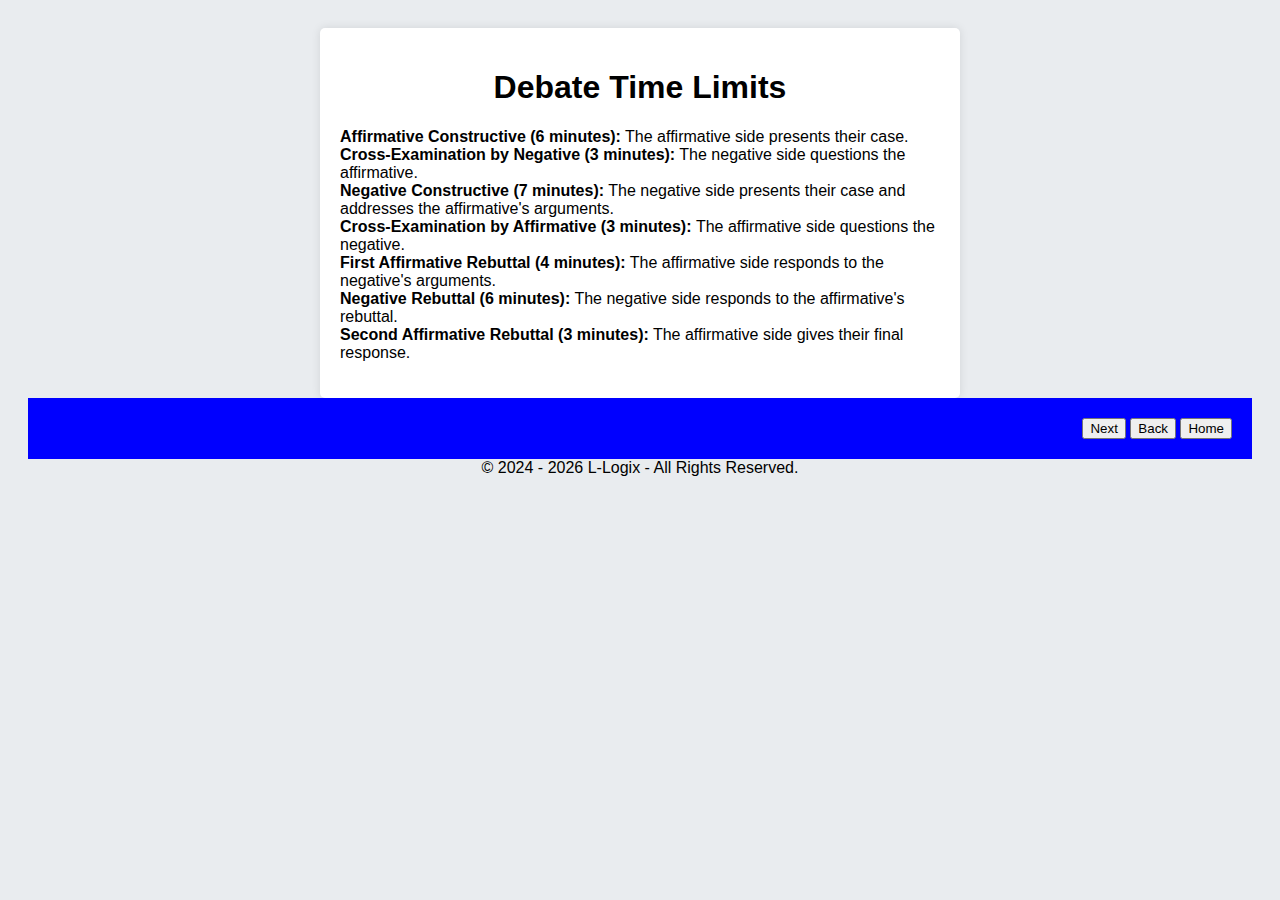
<file: rules.html>
<!DOCTYPE html>
<html lang="en">
<head>
    <meta charset="UTF-8">  
    <meta name="viewport" content="width=device-width, initial-scale=1.0">
    <title>The Vocabulary</title>
    <style>    
        body { font-family: Arial, sans-serif; background: #e9ecef; padding: 20px; }	
        .container { max-width: 600px; margin: auto; background: white; padding: 20px; border-radius: 5px; box-shadow: 0 0 10px rgba(0, 0, 0, 0.1); }
        .button { font-family: Arial, sans-serif; background: blue; padding: 20px; text-align: right; }
        h1 { text-align: center; }
        h6 { text-align: center; }
    </style>
</head>
<body>
    <div class="container">
        <h1>Debate Time Limits</h1>
      <p><strong>Affirmative Constructive (6 minutes):</strong> The affirmative side presents their case.<br>

<strong>Cross-Examination by Negative (3 minutes):</strong> The negative side questions the affirmative.<br>

<strong>Negative Constructive (7 minutes):</strong> The negative side presents their case and addresses the affirmative's arguments. <br>

<strong>Cross-Examination by Affirmative (3 minutes): </strong>The affirmative side questions the negative. <br>

<strong>First Affirmative Rebuttal (4 minutes):</strong> The affirmative side responds to the negative's arguments. <br>

<strong>Negative Rebuttal (6 minutes):</strong> The negative side responds to the affirmative's rebuttal. <br>

<strong>Second Affirmative Rebuttal (3 minutes):</strong> The affirmative side gives their final response.<br></p>
    </div>
    <div class="button">
      <a href="basketball.html"><button>Next</button></a>
      <a href="vocabulary.html"><button>Back</button></a>
      <a href="homepage.html"><button>Home</button></a>
    </div>

</body>
<div id="copyright" align="center">
    &copy; 2024 - 2025 L-Logix - All Rights Reserved.
</div>
<script>
(() => {
    const copyrightElement = document.getElementById("copyright");
    copyrightElement.innerHTML = "&copy; 2024 - "+new Date().getFullYear()+" L-Logix - All Rights Reserved.";
})();
</script>
</html>
</file>
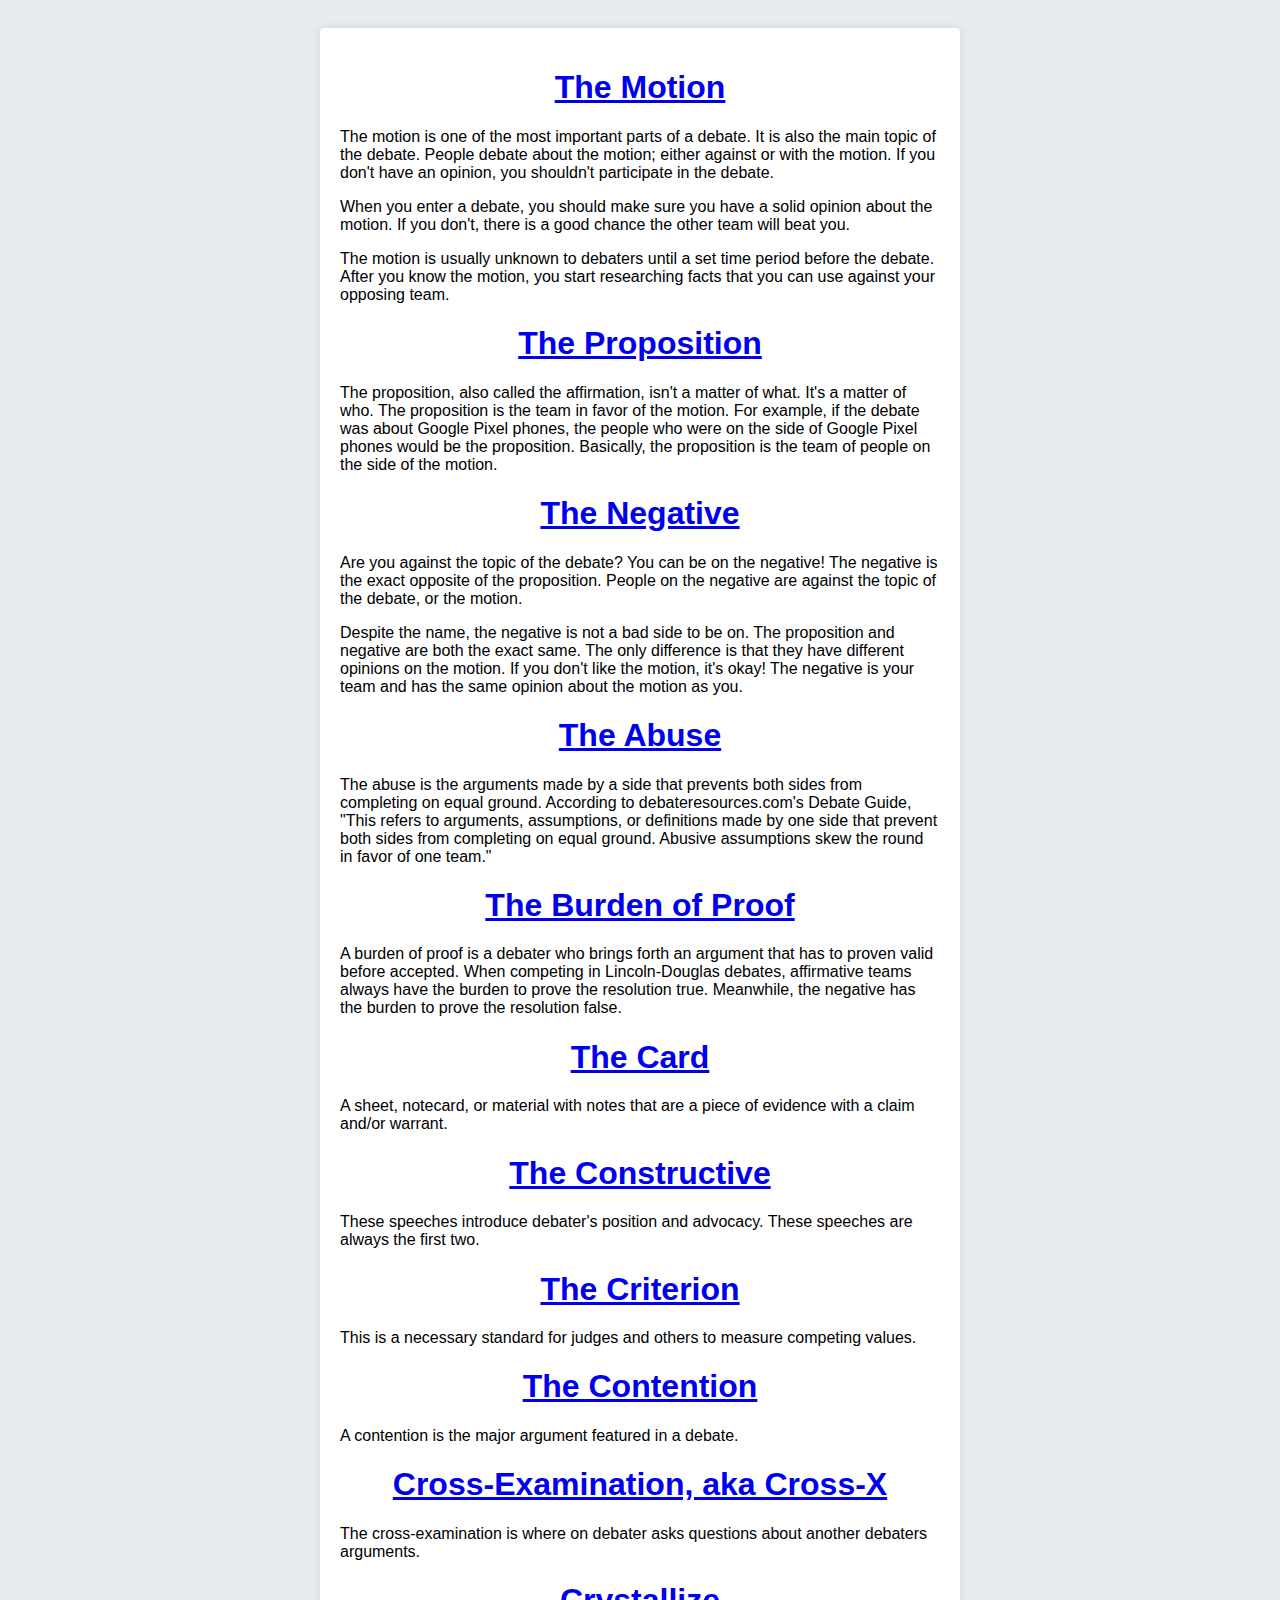
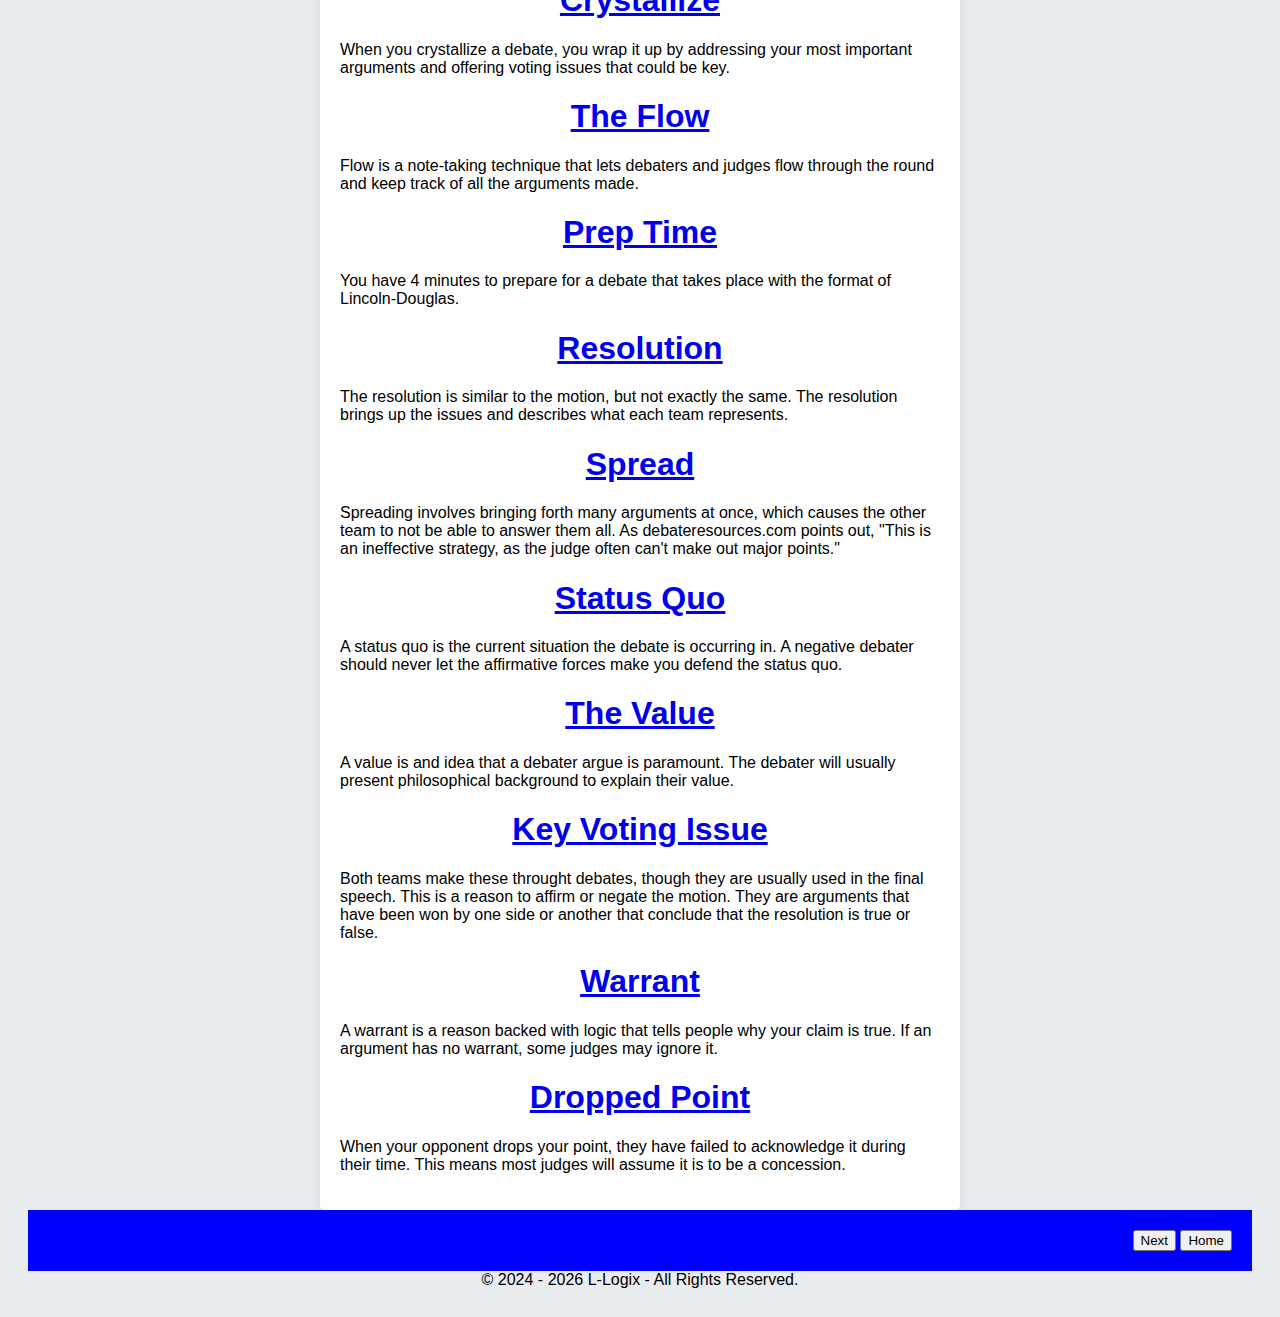
<file: vocabulary.html>
<!DOCTYPE html>
<html lang="en">
<head>
    <meta charset="UTF-8">  
    <meta name="viewport" content="width=device-width, initial-scale=1.0">
    <title>The Vocabulary</title>
    <style>    
        body { font-family: Arial, sans-serif; background: #e9ecef; padding: 20px; }	
        .container { max-width: 600px; margin: auto; background: white; padding: 20px; border-radius: 5px; box-shadow: 0 0 10px rgba(0, 0, 0, 0.1); }
        .button { font-family: Arial, sans-serif; background: blue; padding: 20px; text-align: right; }
        h1 { text-align: center; }
        h6 { text-align: center; }
    </style>
</head>
<body>
    <div class="container">
        <a href="https://docs.google.com/document/d/1mUzstIvzCEjYVpyGa9krOeh0lvzldh9CEFC2DprQa04/view?tab=t.9d311ur04f4i" target="_blank"><h1>The Motion</h1></a>
        <p>The motion is one of the most important parts of a debate. It is also the main topic of the debate. People debate about the motion; either against or with the motion. If you don't have an opinion, you shouldn't participate in the debate.</p>
        <p>When you enter a debate, you should make sure you have a solid opinion about the motion. If you don't, there is a good chance the other team will beat you.</p>
        <p>The motion is usually unknown to debaters until a set time period before the debate. After you know the motion, you start researching facts that you can use against your opposing team.</p>
        <a href="https://docs.google.com/document/d/1mUzstIvzCEjYVpyGa9krOeh0lvzldh9CEFC2DprQa04/view?tab=t.tv5q79dl5rug" target="_blank"><h1>The Proposition</h1></a>
        <p>The proposition, also called the affirmation, isn't a matter of what. It's a matter of who. The proposition is the team in favor of the motion. For example, if the debate was about Google Pixel phones, the people who were on the side of Google Pixel phones would be the proposition. Basically, the proposition is the team of people on the side of the motion.</p>
        <a href="https://docs.google.com/document/d/1mUzstIvzCEjYVpyGa9krOeh0lvzldh9CEFC2DprQa04/view?tab=t.akzvw4rcpqos" target="_blank"><h1>The Negative</h1></a>
        <p>Are you against the topic of the debate? You can be on the negative! The negative is the exact opposite of the proposition. People on the negative are against the topic of the debate, or the motion.</p>
        <p>Despite the name, the negative is not a bad side to be on. The proposition and negative are both the exact same. The only difference is that they have different opinions on the motion. If you don't like the motion, it's okay! The negative is your team and has the same opinion about the motion as you.</p>
        <a href="https://docs.google.com/document/d/1mUzstIvzCEjYVpyGa9krOeh0lvzldh9CEFC2DprQa04/view?tab=t.x864kbhhrnmx" target="_blank"><h1>The Abuse</h1></a>
        <p>The abuse is the arguments made by a side that prevents both sides from completing on equal ground. According to debateresources.com's Debate Guide, "This refers to arguments, assumptions, or definitions made by one side that prevent both sides from completing on equal ground.  Abusive assumptions skew the round in favor of one team."</p>
        <a href="https://docs.google.com/document/d/1mUzstIvzCEjYVpyGa9krOeh0lvzldh9CEFC2DprQa04/view?tab=t.z5mu5t4zsi14" target="_blank"><h1>The Burden of Proof</h1></a>
        <p>A burden of proof is a debater who brings forth an argument that has to proven valid before accepted. When competing in Lincoln-Douglas debates, affirmative teams always have the burden to prove the resolution true. Meanwhile, the negative has the burden to prove the resolution false.</p>
        <a href="https://docs.google.com/document/d/1mUzstIvzCEjYVpyGa9krOeh0lvzldh9CEFC2DprQa04/view?tab=t.7mdo5v5o01pr" target="_blank"><h1>The Card</h1></a>
        <p>A sheet, notecard, or material with notes that are a piece of evidence with a claim and/or warrant.</p>
        <a href="https://docs.google.com/document/d/1mUzstIvzCEjYVpyGa9krOeh0lvzldh9CEFC2DprQa04/view?tab=t.5r8ccohs4ewo" target="_blank"><h1>The Constructive</h1></a>
        <p>These speeches introduce debater's position and advocacy. These speeches are always the first two.</p>
        <a href="https://docs.google.com/document/d/1mUzstIvzCEjYVpyGa9krOeh0lvzldh9CEFC2DprQa04/view?tab=t.1h1sjv0r0po" target="_blank"><h1>The Criterion</h1></a>
        <p>This is a necessary standard for judges and others to measure competing values.</p>
        <a href="https://docs.google.com/document/d/1mUzstIvzCEjYVpyGa9krOeh0lvzldh9CEFC2DprQa04/view?tab=t.taguuoq0xko2" target="_blank"><h1>The Contention</h1></a>
        <p>A contention is the major argument featured in a debate.</p>
        <a href="https://docs.google.com/document/d/1mUzstIvzCEjYVpyGa9krOeh0lvzldh9CEFC2DprQa04/view?tab=t.fowz4fx6ghqw" target="_blank"><h1>Cross-Examination, aka Cross-X</h1></a>
        <p>The cross-examination is where on debater asks questions about another debaters arguments.</p>
        <a href="https://docs.google.com/document/d/1mUzstIvzCEjYVpyGa9krOeh0lvzldh9CEFC2DprQa04/view?tab=t.tp0ape1u0t1h" target="_blank"><h1>Crystallize</h1></a>
        <p>When you crystallize a debate, you wrap it up by addressing your most important arguments and offering voting issues that could be key.</p>
        <a href="https://docs.google.com/document/d/1mUzstIvzCEjYVpyGa9krOeh0lvzldh9CEFC2DprQa04/view?tab=t.j42dqh1pvxs5" target="_blank"><h1>The Flow</h1></a>
        <p>Flow is a note-taking technique that lets debaters and judges flow through the round and keep track of all the arguments made.</p>
        <a href="https://docs.google.com/document/d/1mUzstIvzCEjYVpyGa9krOeh0lvzldh9CEFC2DprQa04/view?tab=t.9loco8nnvudw" target="_blank"><h1>Prep Time</h1></a>
        <p>You have 4 minutes to prepare for a debate that takes place with the format of Lincoln-Douglas.</p>
        <a href="https://docs.google.com/document/d/1mUzstIvzCEjYVpyGa9krOeh0lvzldh9CEFC2DprQa04/view?tab=t.usqzyndweflf" target="_blank"><h1>Resolution</h1></a>
        <p>The resolution is similar to the motion, but not exactly the same. The resolution brings up the issues and describes what each team represents.</p>
        <a href="https://docs.google.com/document/d/1mUzstIvzCEjYVpyGa9krOeh0lvzldh9CEFC2DprQa04/view?tab=t.25k07d9cakqt" target="_blank"><h1>Spread</h1></a>
        <p>Spreading involves bringing forth many arguments at once, which causes the other team to not be able to answer them all. As debateresources.com points out, "This is an ineffective strategy, as the judge often can't make out major points."</p>
        <a href="https://docs.google.com/document/d/1mUzstIvzCEjYVpyGa9krOeh0lvzldh9CEFC2DprQa04/view?tab=t.88kxv96vbt7h" target="_blank"><h1>Status Quo</h1></a>
        <p>A status quo is the current situation the debate is occurring in. A negative debater should never let the affirmative forces make you defend the status quo.</p>
        <a href="https://docs.google.com/document/d/1mUzstIvzCEjYVpyGa9krOeh0lvzldh9CEFC2DprQa04/edit?tab=t.64xeogachljq" target="_blank"><h1>The Value</h1></a>
        <p>A value is and idea that a debater argue is paramount. The debater will usually present philosophical background to explain their value.</p>
        <a href="https://docs.google.com/document/d/1mUzstIvzCEjYVpyGa9krOeh0lvzldh9CEFC2DprQa04/edit?tab=t.whgscubob09q" target="_blank"><h1>Key Voting Issue</h1></a>
        <p>Both teams make these throught debates, though they are usually used in the final speech. This is a reason to affirm or negate the motion. They are arguments that have been won by one side or another that conclude that the resolution is true or false.</p>
        <a href="https://docs.google.com/document/d/1mUzstIvzCEjYVpyGa9krOeh0lvzldh9CEFC2DprQa04/edit?tab=t.wsip5xrefpb" target="_blank"><h1>Warrant</h1></a>
        <p>A warrant is a reason backed with logic that tells people why your claim is true. If an argument has no warrant, some judges may ignore it.</p>
        <a href="https://docs.google.com/document/d/1mUzstIvzCEjYVpyGa9krOeh0lvzldh9CEFC2DprQa04/edit?tab=t.bfgj4iga9t32" target="_blank"><h1>Dropped Point</h1></a>
        <p>When your opponent drops your point, they have failed to acknowledge it during their time. This means most judges will assume it is to be a concession.</p>

    </div>
    <div class="button">
      <a href="rules.html"><button>Next</button></a>
      <a href="homepage.html"><button>Home</button></a>
    </div>

</body>
<div id="copyright" align="center">
    &copy; 2024 - 2025 L-Logix - All Rights Reserved.
</div>
<script>
(() => {
    const copyrightElement = document.getElementById("copyright");
    copyrightElement.innerHTML = "&copy; 2024 - "+new Date().getFullYear()+" L-Logix - All Rights Reserved.";
})();
</script>
</html>
</file>
